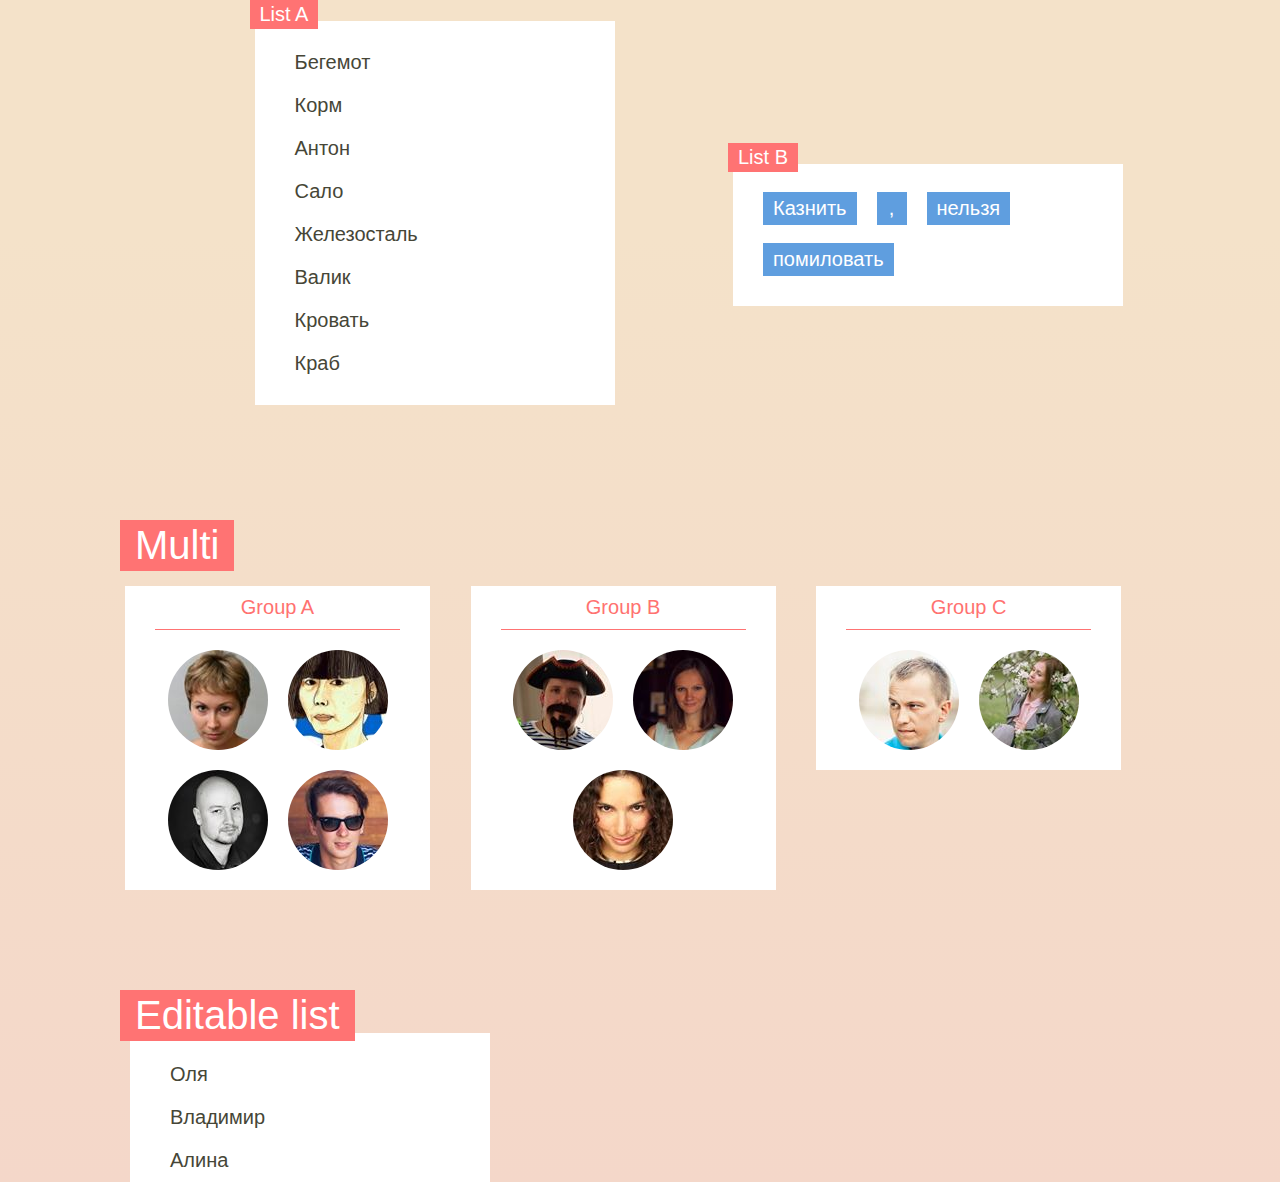
<file: index.html>
<!DOCTYPE html>
<html>
<head>
	<meta charset="utf-8"/>
	<meta http-equiv="X-UA-Compatible" content="IE=edge"/>
	<meta property="og:image" content="/st/og-image.png"/>
	<title>Sortable. No jQuery.</title>
	<meta name="viewport" content="width=device-width, initial-scale=0.5"/>
	<link href="st/app.css" rel="stylesheet" type="text/css"/>
</head>
<body>

	<!-- Connected lists -->
	<div class="container" style="height: 520px">
		<div data-force="30" class="layer block" style="left: 14.5%; top: 0; width: 37%">
			<div class="layer title">List A</div>
			<ul id="foo" class="block__list block__list_words">
				<li>бегемот</li>
				<li>корм</li>
				<li>антон</li>
				<li>сало</li>
				<li>железосталь</li>
				<li>валик</li>
				<li>кровать</li>
				<li>краб</li>
			</ul>
		</div>

		<div data-force="18" class="layer block" style="left: 58%; top: 143px; width: 40%;">
			<div class="layer title">List B</div>
			<ul id="bar" class="block__list block__list_tags">
				<li>казнить</li>
				<li>,</li>
				<li>нельзя</li>
				<li>помиловать</li>
			</ul>
		</div>
	</div>


	<!-- Multi connected lists -->
	<div class="container">
		<div id="multi" style="margin-left: 30px">
			<div><div data-force="5" class="layer title title_xl">Multi</div></div>

			<div class="layer tile" data-force="30">
				<div class="tile__name">Group A</div>
				<div class="tile__list">
					<img src="st/face-01.jpg"/><!--
					--><img src="st/face-02.jpg"/><!--
					--><img src="st/face-03.jpg"/><!--
					--><img src="st/face-04.jpg"/>
				</div>
			</div>

			<div class="layer tile" data-force="25">
				<div class="tile__name">Group B</div>
				<div class="tile__list">
					<img src="st/face-05.jpg"/><!--
					--><img src="st/face-06.jpg"/><!--
					--><img src="st/face-07.jpg"/>
				</div>
			</div>

			<div class="layer tile" data-force="20">
				<div class="tile__name">Group C</div>
				<div class="tile__list">
					<img src="st/face-08.jpg"/><!--
					--><img src="st/face-09.jpg"/>
				</div>
			</div>

		</div>
	</div>


	<!-- Editable list -->
	<div class="container" style="margin-top: 100px">
		<div id="filter" style="margin-left: 30px">
			<div><div data-force="5" class="layer title title_xl">Editable list</div></div>

			<div style="margin-top: -8px; margin-left: 10px" class="block__list block__list_words">
				<ul id="editable">
					<li>Оля<i class="js-remove">✖</i></li>
					<li>Владимир<i class="js-remove">✖</i></li>
					<li>Алина<i class="js-remove">✖</i></li>
				</ul>
			</div>
		</div>
	</div>

	<script src="sortable.min.js"></script>
	<script src="st/app.js"></script>

</body>
</html>
</file>
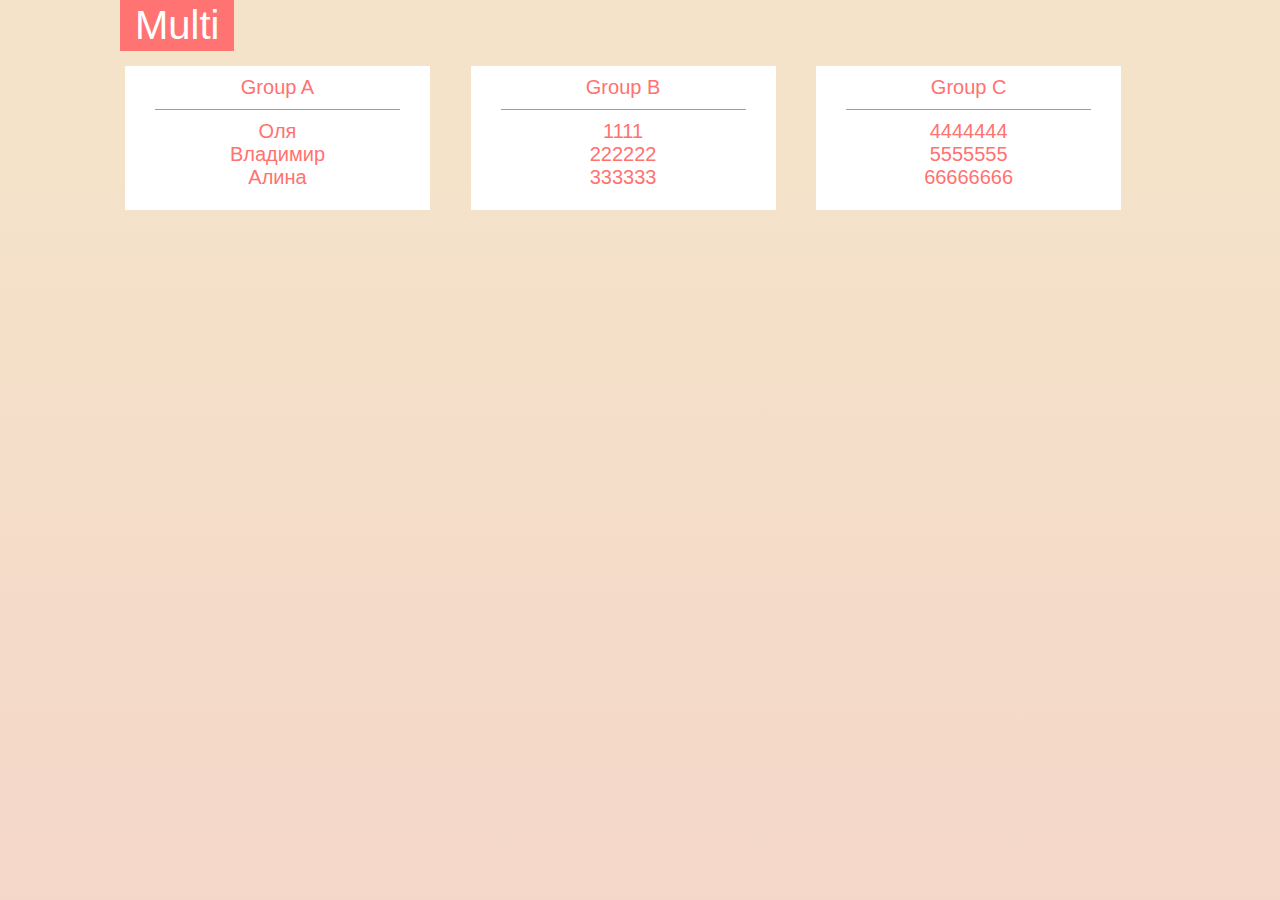
<file: 合并/index.html>
<!DOCTYPE html>
<html>
<head>
	<meta charset="utf-8"/>
	<meta http-equiv="X-UA-Compatible" content="IE=edge"/>
	<meta property="og:image" content="/st/og-image.png"/>
	<title>Sortable. No jQuery.</title>
	<meta name="viewport" content="width=device-width, initial-scale=0.5"/>
	<link href="st/app.css" rel="stylesheet" type="text/css"/>
</head>
<body>

	<!-- Multi connected lists -->
	<div class="container">
		<div id="multi" style="margin-left: 30px">
			<div><div data-force="5" class="layer title title_xl">Multi</div></div>

			<div class="layer tile" data-force="30">
				<div class="tile__name">Group A</div>
				<div class="tile__list">
				    <ul class="edit">
				    	<li>Оля<i class="js-remove">✖</i></li>
						<li>Владимир<i class="js-remove">✖</i></li>
						<li>Алина<i class="js-remove">✖</i></li>
				    </ul>
				</div>
			</div>

			<div class="layer tile" data-force="25">
				<div class="tile__name">Group B</div>
				<div class="tile__list">
					<ul class="edit">
				    	<li>1111<i class="js-remove">✖</i></li>
						<li>222222<i class="js-remove">✖</i></li>
						<li>333333<i class="js-remove">✖</i></li>
				    </ul>
				</div>
			</div>

			<div class="layer tile" data-force="20">
				<div class="tile__name">Group C</div>
				<div class="tile__list">
					<ul class="edit">
				    	<li>4444444<i class="js-remove">✖</i></li>
						<li>5555555<i class="js-remove">✖</i></li>
						<li>66666666<i class="js-remove">✖</i></li>
				    </ul>
				</div>
			</div>

		</div>
	</div>

	<script src="sortable.min.js"></script>
	<script src="st/app.js"></script>

</body>
</html>
</file>
<file: st/app.css>
html {
	background-image: -webkit-linear-gradient(bottom, #F4E2C9 20%, #F4D7C9 100%);
	background-image: -ms-linear-gradient(bottom, #F4E2C9 20%, #F4D7C9 100%);
	background-image: linear-gradient(to bottom, #F4E2C9 20%, #F4D7C9 100%);
}

html, body {
	margin: 0;
	padding: 0;
	position: relative;
	color: #464637;
	min-height: 100%;
	font-size: 20px;
	font-family: 'Roboto', sans-serif;
	font-weight: 300;
}


h1 {
	color: #FF3F00;
	font-size: 20px;
	font-family: 'Roboto', sans-serif;
	font-weight: 300;
	text-align: center;
}


ul {
	margin: 0;
	padding: 0;
	list-style: none;
}

.container {
	width: 80%;
	margin: auto;
	min-width: 1100px;
	max-width: 1300px;
	position: relative;
}

@media (min-width: 750px) and (max-width: 970px){
	.container {
		width: 100%;
		min-width: 750px;
	}
}


.sortable-ghost {
	opacity: .2;
}

#foo .sortable-drag {
	background: #daf4ff;
}


img {
	border: 0;
	vertical-align: middle;
}


	.logo {
		top: 55px;
		left: 30px;
		position: absolute;
	}


	.title {
		color: #fff;
		padding: 3px 10px;
		display: inline-block;
		position: relative;
		background-color: #FF7373;
		z-index: 1000;
	}
	.title_xl {
		padding: 3px 15px;
		font-size: 40px;
	}



	.tile {
		width: 22%;
		min-width: 245px;
		color: #FF7270;
		padding: 10px 30px;
		text-align: center;
		margin-top: 15px;
		margin-left: 5px;
		margin-right: 30px;
		background-color: #fff;
		display: inline-block;
		vertical-align: top;
	}
	.tile__name {
		cursor: move;
		padding-bottom: 10px;
		border-bottom: 1px solid #FF7373;
	}

	.tile__list {
		margin-top: 10px;
	}
	.tile__list:last-child {
		margin-right: 0;
		min-height: 80px;
	}

	.tile__list img {
		cursor: move;
		margin: 10px;
		border-radius: 100%;
	}



	.block {
		opacity: 1;
		position: absolute;
	}
	.block__list {
		padding: 20px 0;
		max-width: 360px;
		margin-top: -8px;
		margin-left: 5px;
		background-color: #fff;
	}
	.block__list-title {
		margin: -20px 0 0;
		padding: 10px;
		text-align: center;
		background: #5F9EDF;
	}
	.block__list li { cursor: move; }

	.block__list_words li {
		background-color: #fff;
		padding: 10px 40px;
	}
	.block__list_words .sortable-ghost {
		opacity: 0.4;
		background-color: #F4E2C9;
	}

	.block__list_words li:first-letter {
		text-transform: uppercase;
	}

	.block__list_tags {
		padding-left: 30px;
	}

	.block__list_tags:after {
		clear: both;
		content: '';
		display: block;
	}
	.block__list_tags li {
		color: #fff;
		float: left;
		margin: 8px 20px 10px 0;
		padding: 5px 10px;
		min-width: 10px;
		background-color: #5F9EDF;
		text-align: center;
	}
	.block__list_tags li:first-child:first-letter {
		text-transform: uppercase;
	}



	#editable li {
		position: relative;
	}

	#editable i {
		-webkit-transition: opacity .2s;
		transition: opacity .2s;
		opacity: 0;
		display: block;
		cursor: pointer;
		color: #c00;
		top: 10px;
		right: 40px;
		position: absolute;
		font-style: normal;
	}

	#editable li:hover i {
		opacity: 1;
	}


	#filter button {
		color: #fff;
		width: 100%;
		border: none;
		outline: 0;
		opacity: .5;
		margin: 10px 0 0;
		transition: opacity .1s ease;
		cursor: pointer;
		background: #5F9EDF;
		padding: 10px 0;
		font-size: 20px;
	}
	#filter button:hover {
		opacity: 1;
	}

	#filter .block__list {
		padding-bottom: 0;
	}
</file>
<file: 合并/st/app.css>
html {
	background-image: -webkit-linear-gradient(bottom, #F4E2C9 20%, #F4D7C9 100%);
	background-image: -ms-linear-gradient(bottom, #F4E2C9 20%, #F4D7C9 100%);
	background-image: linear-gradient(to bottom, #F4E2C9 20%, #F4D7C9 100%);
}

html, body {
	margin: 0;
	padding: 0;
	position: relative;
	color: #464637;
	min-height: 100%;
	font-size: 20px;
	font-family: 'Roboto', sans-serif;
	font-weight: 300;
}

ul {
	margin: 0;
	padding: 0;
	list-style: none;
}

.container {
	width: 80%;
	margin: auto;
	min-width: 1100px;
	max-width: 1300px;
	position: relative;
}

.title {
	color: #fff;
	padding: 3px 10px;
	display: inline-block;
	position: relative;
	background-color: #FF7373;
	z-index: 1000;
}
.title_xl {
	padding: 3px 15px;
	font-size: 40px;
}

.tile {
	width: 22%;
	min-width: 245px;
	color: #FF7270;
	padding: 10px 30px;
	text-align: center;
	margin-top: 15px;
	margin-left: 5px;
	margin-right: 30px;
	background-color: #fff;
	display: inline-block;
	vertical-align: top;
}
.tile__name {
	cursor: move;
	padding-bottom: 10px;
	border-bottom: 1px solid #FF7373;
}

.tile__list {
	margin-top: 10px;
}
.tile__list:last-child {
	margin-right: 0;
	min-height: 80px;
}

.tile__list img {
	cursor: move;
	margin: 10px;
	border-radius: 100%;
}


.edit li {
	position: relative;
}

.edit i {
	-webkit-transition: opacity .2s;
	transition: opacity .2s;
	opacity: 0;
	display: block;
	cursor: pointer;
	color: #c00;
	position: absolute;
	top: 0;
	right: 20px;
	font-style: normal;
}

.edit li:hover i {
	opacity: 1;
}
</file>
